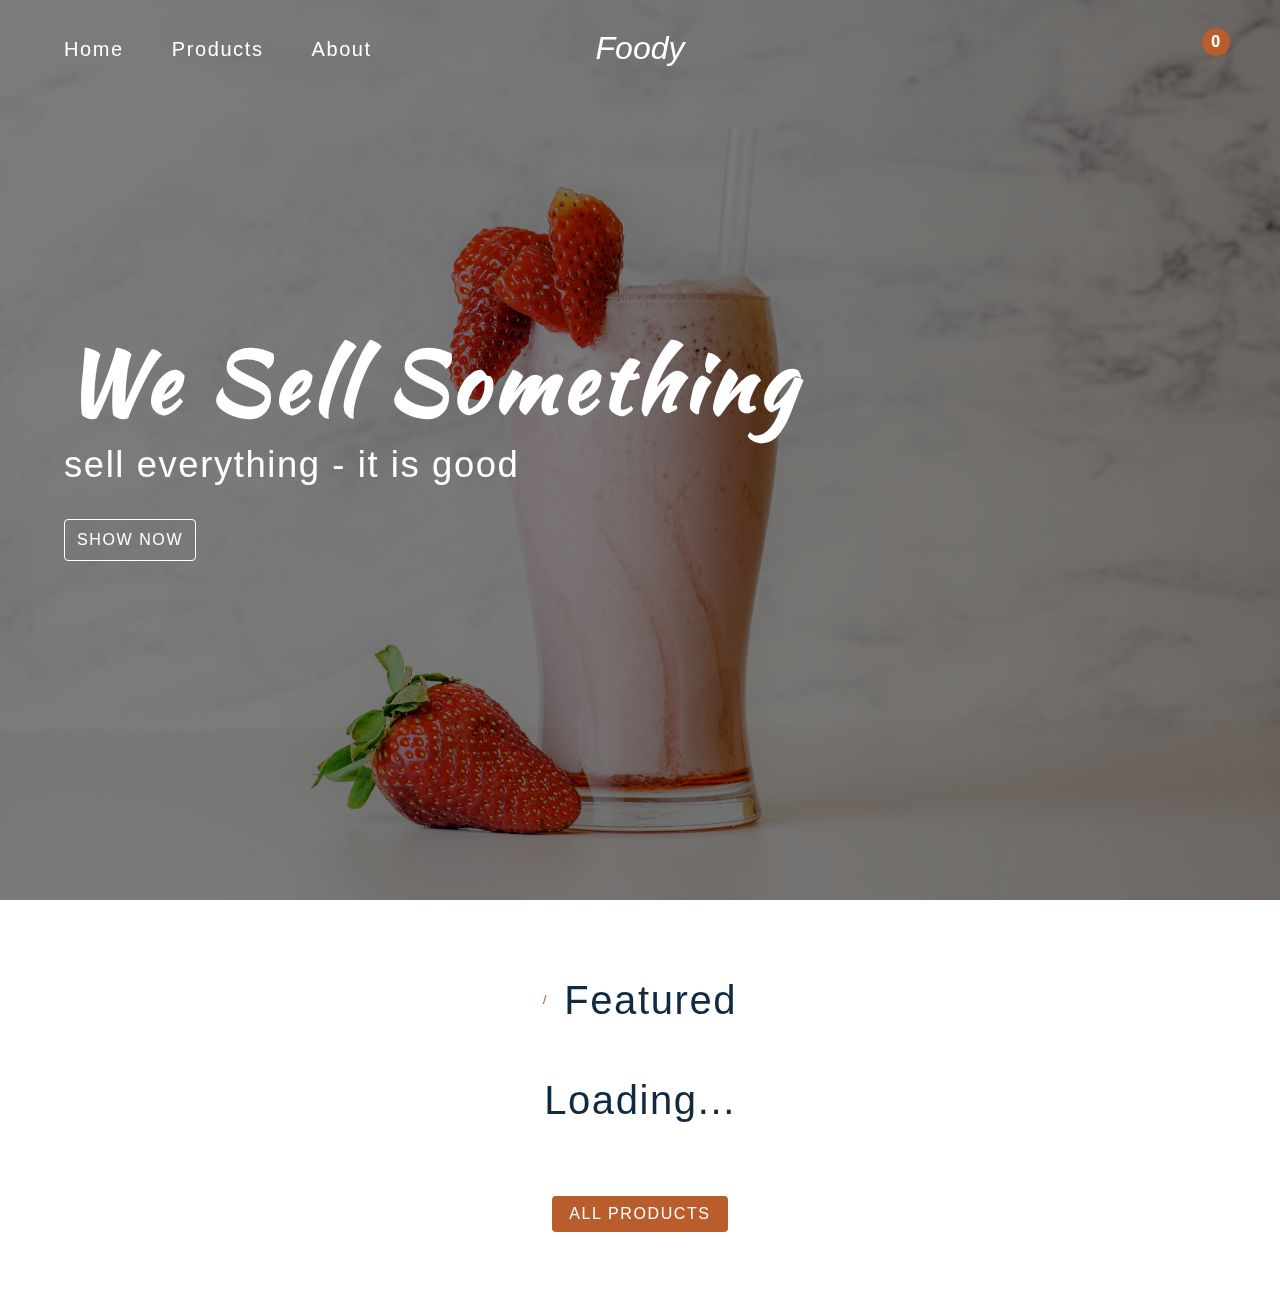
<file: index.html>
<!DOCTYPE html>
<html lang="en">
<head>
  <meta charset="UTF-8">
  <meta name="viewport" content="width=device-width, initial-scale=1.0">
  <title>Shop App</title>
  <!-- font awesome -->
  <link rel="stylesheet" href="https://cdnjs.cloudflare.com/ajax/libs/font-awesome/5.9.0/css/all.min.css" integrity="sha512-q3eWabyZPc1XTCmF+8/LuE1ozpg5xxn7iO89yfSOd5/oKvyqLngoNGsx8jq92Y8eXJ/IRxQbEC+FGSYxtk2oiw==" crossorigin="anonymous" referrerpolicy="no-referrer" />
  <!-- css -->
  <link rel="stylesheet" href="styles.css">
</head>
<body>

  <!-- navbar -->
  <nav class="navbar">
    <div class="nav-center">

      <!-- links -->
      <div>
        <button class="toggle-nav">
          <i class="fas fa-bars"></i>
        </button>
        <ul class="nav-links">
          <li>
            <a href="./index.html" class="nav-link">home</a>
          </li>
          <li>
            <a href="./products.html" class="nav-link">products</a>
          </li>
          <li>
            <a href="./about.html" class="nav-link">about</a>
          </li>
        </ul>
      </div>

      <!-- logo -->
      <div class="nav-logo white">
        <i>Foody</i>
      </div>

      <!-- cart icon -->
      <div class="toggle-container">
        <button class="toggle-cart">
          <i class="fas fa-shopping-cart"></i>
        </button>
        <span class="cart-item-count">1</span>
      </div>
    </div>
  </nav>

  <!-- hero -->
  <section class="hero">
    <div class="hero-container">
      <h1 class="text-slanted">
        we sell something
      </h1>
      <h3>sell everything - it is good</h3>
      <a href="./products.html" class="hero-btn">show now</a>
    </div>
  </section>

  <!-- sidebar -->
  <div class="sidebar-overlay">
    <aside class="sidebar">

      <!-- close -->
      <button class="sidebar-close">
        <i class="fas fa-times"></i>
      </button>
      
      <ul class="sidebar-links">
        <li>
          <a href="./index.html" class="sidebar-link">
            <i class="fas fa-home fa-fw"></i>
            home
          </a>
        </li>
        <li>
          <a href="./products.html" class="sidebar-link">
            <i class="fas fa-couch fa-fw"></i>
            products
          </a>
        </li>
        <li>
          <a href="./about.html" class="sidebar-link">
            <i class="fas fa-book fa-fw"></i>
            about
          </a>
        </li>
      </ul>
    </aside>
  </div>

  <!-- cart -->
  <div class="cart-overlay">
    <aside class="cart">
      <button class="cart-close">
        <i class="fas fa-times"></i>
      </button>
      <header>
        <h3 class="text-slanted">your cart</h3>
      </header>

      <!-- cart item -->
      <div class="cart-items"></div>

      <!-- footer -->
      <footer>
        <h3 class="cart-total text-slanted">total : $13.00</h3>
        <button class="cart-checkout btn">checkout</button>
      </footer>
    </aside>
  </div>

  <!-- featured product -->
  <section class="section featured">
    <div class="title">
      <h2>
        <span>/</span>featured
      </h2>
    </div>
    <div class="featured-center section-center">
      <h2 class="section-loading">loading...</h2>

      <!-- single product -->
      <!-- <article class="product">
        <div class="product-container">
          <img src="./images/main-bcg.jpeg" alt="product images" class="product-img img">
          <div class="product-icons">
            <a href="./product.html?id=1" class="product-icon">
              <i class="fas fa-search"></i>
            </a>
            <button class="product-cart-btn product-icon" data-id="1">
              <i class="fas fa-shopping-cart"></i>
            </button>
          </div>
        </div>
        <footer>
          <p class="product-name">name</p>
          <h4 class="product-price">$13.00</h4>
        </footer>
      </article> -->
    </div>
    <a href="./products.html" class="btn">all products</a>
  </section>

  
  <script type="module" src="script.js"></script>
</body>
</html>
</file>
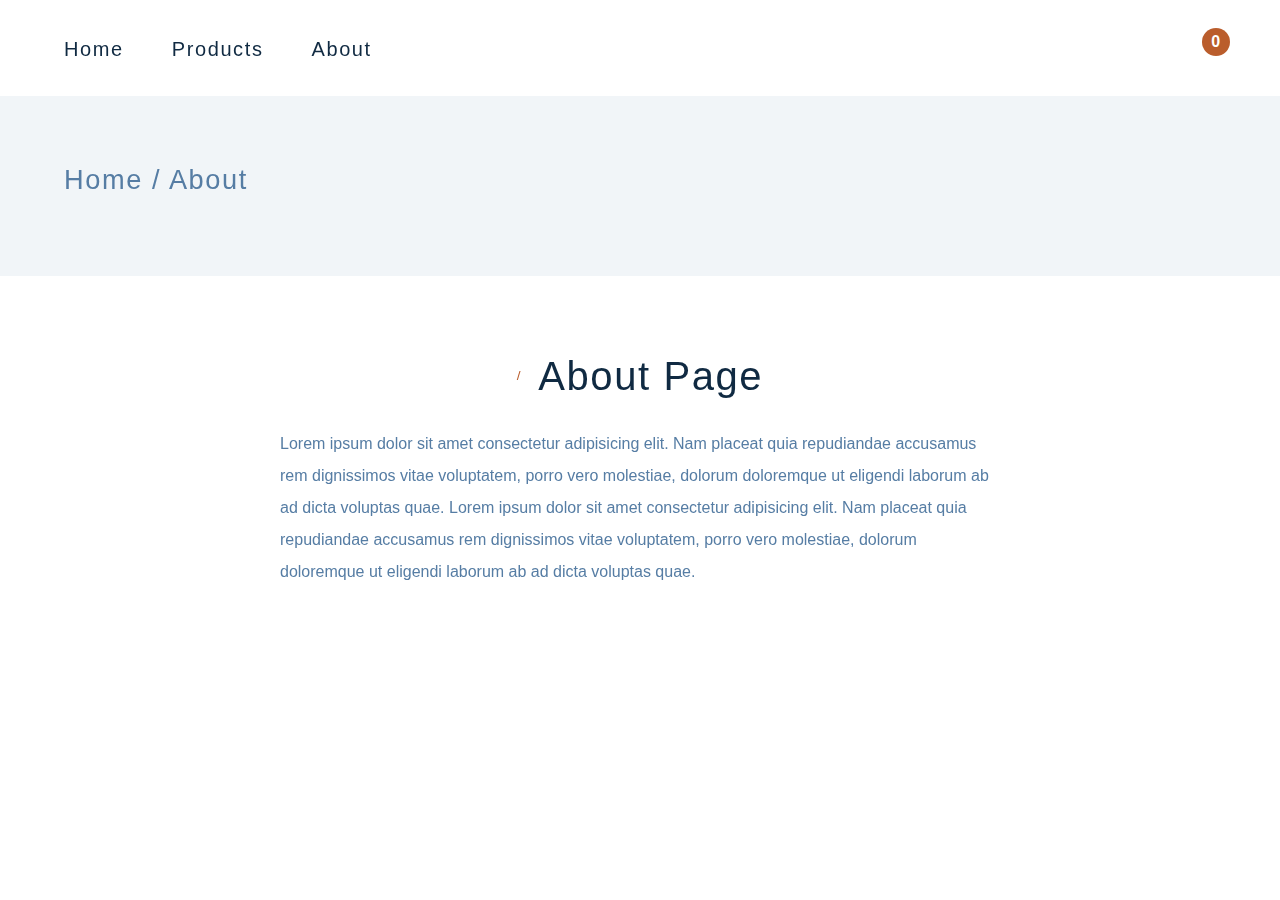
<file: about.html>
<!DOCTYPE html>
<html lang="en">
<head>
  <meta charset="UTF-8">
  <meta name="viewport" content="width=device-width, initial-scale=1.0">
  <title>Shop About</title>

  <link rel="stylesheet" href="https://cdnjs.cloudflare.com/ajax/libs/font-awesome/5.9.0/css/all.min.css" integrity="sha512-q3eWabyZPc1XTCmF+8/LuE1ozpg5xxn7iO89yfSOd5/oKvyqLngoNGsx8jq92Y8eXJ/IRxQbEC+FGSYxtk2oiw==" crossorigin="anonymous" referrerpolicy="no-referrer" />

  <link rel="stylesheet" href="./styles.css">
</head>
<body>
  <!-- navbar -->
  <nav class="navbar page">
    <div class="nav-center">

      <!-- links -->
      <div>
        <button class="toggle-nav">
          <i class="fas fa-bars"></i>
        </button>
        <ul class="nav-links">
          <li>
            <a href="./index.html" class="nav-link">home</a>
          </li>
          <li>
            <a href="./products.html" class="nav-link">products</a>
          </li>
          <li>
            <a href="./about.html" class="nav-link">about</a>
          </li>
        </ul>
      </div>

      <!-- logo -->
      <div class="nav-logo white">
        <i>Foody</i>
      </div>

      <!-- cart icon -->
      <div class="toggle-container">
        <button class="toggle-cart">
          <i class="fas fa-shopping-cart"></i>
        </button>
        <span class="cart-item-count">1</span>
      </div>
    </div>
  </nav>

  <!-- hero -->
  <section class="page-hero">
    <div class="section-center">
      <h3 class="page-hero-title">Home / About</h3>
    </div>
  </section>

  <!-- sidebar -->
  <div class="sidebar-overlay">
    <aside class="sidebar">

      <!-- close -->
      <button class="sidebar-close">
        <i class="fas fa-times"></i>
      </button>
      
      <ul class="sidebar-links">
        <li>
          <a href="./index.html" class="sidebar-link">
            <i class="fas fa-home fa-fw"></i>
            home
          </a>
        </li>
        <li>
          <a href="./products.html" class="sidebar-link">
            <i class="fas fa-couch fa-fw"></i>
            products
          </a>
        </li>
        <li>
          <a href="./about.html" class="sidebar-link">
            <i class="fas fa-book fa-fw"></i>
            about
          </a>
        </li>
      </ul>
    </aside>
  </div>

  <!-- cart -->
  <div class="cart-overlay">
    <aside class="cart">
      <button class="cart-close">
        <i class="fas fa-times"></i>
      </button>
      <header>
        <h3 class="text-slanted">your cart</h3>
      </header>

      <!-- cart item -->
      <div class="cart-items"></div>

      <!-- footer -->
      <footer>
        <h3 class="cart-total text-slanted">total : $13.00</h3>
        <button class="cart-checkout btn">checkout</button>
      </footer>
    </aside>
  </div>

  <!-- About -->
  <section class="section section-center about-page">
    <div class="title">
      <h2><span>/</span>about page</h2>
    </div>
    <p class="about-text">
      Lorem ipsum dolor sit amet consectetur adipisicing elit. Nam placeat quia repudiandae accusamus rem dignissimos vitae voluptatem, porro vero molestiae, dolorum doloremque ut eligendi laborum ab ad dicta voluptas quae.
      Lorem ipsum dolor sit amet consectetur adipisicing elit. Nam placeat quia repudiandae accusamus rem dignissimos vitae voluptatem, porro vero molestiae, dolorum doloremque ut eligendi laborum ab ad dicta voluptas quae.
    </p>
  </section>

  <script type="module" src="./src/pages/about.js"></script>
</body>
</html>
</file>
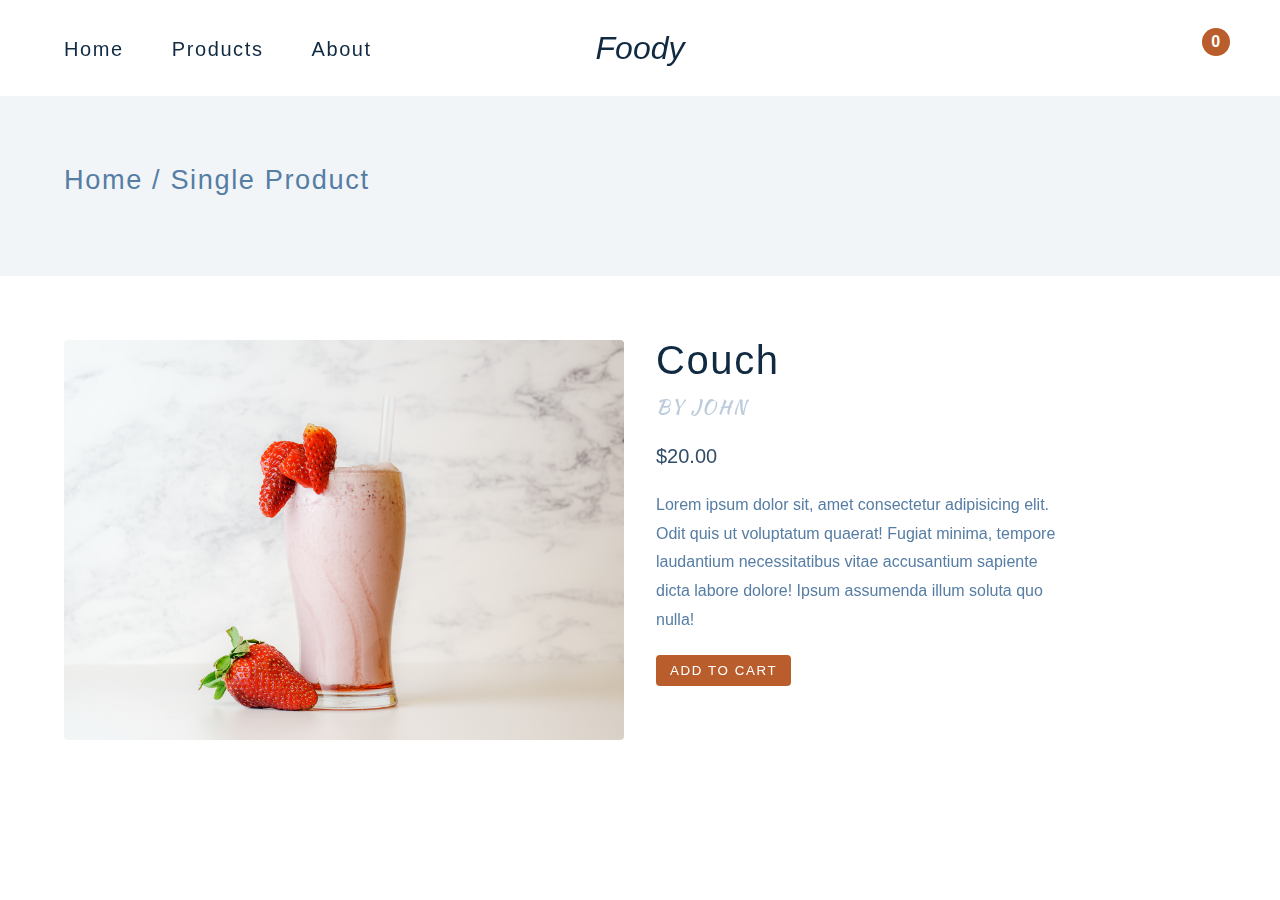
<file: product.html>
<!DOCTYPE html>
<html lang="en">
<head>
  <meta charset="UTF-8">
  <meta name="viewport" content="width=device-width, initial-scale=1.0">
  <title>Shop Product</title>
  <link rel="stylesheet" href="https://cdnjs.cloudflare.com/ajax/libs/font-awesome/5.9.0/css/all.min.css" integrity="sha512-q3eWabyZPc1XTCmF+8/LuE1ozpg5xxn7iO89yfSOd5/oKvyqLngoNGsx8jq92Y8eXJ/IRxQbEC+FGSYxtk2oiw==" crossorigin="anonymous" referrerpolicy="no-referrer" />

  <link rel="stylesheet" href="./styles.css">
</head>
<body>
  <!-- navbar -->
  <nav class="navbar page">
    <div class="nav-center">
      <!-- links -->
      <div>
        <button class="toggle-nav">
          <i class="fas fa-bars"></i>
        </button>
        <ul class="nav-links">
          <li>
            <a href="index.html" class="nav-link">home</a>
          </li>
          <li>
            <a href="products.html" class="nav-link">products</a>
          </li>
          <li>
            <a href="about.html" class="nav-link">about</a>
          </li>
        </ul>
      </div>
      <!-- logo -->
      <div class="nav-logo">
        <i>Foody</i>
      </div>
      <!-- cart icon -->
      <div class="toggle-container">
        <button class="toggle-cart">
          <i class="fas fa-shopping-cart"></i>
        </button>
        <span class="cart-item-count">1</span>
      </div>
    </div>
  </nav>

  <!-- hero -->
  <section class="page-hero">
    <div class="section-center">
      <h3 class="page-hero-title">Home / Single Product</h3>
    </div>
  </section>

  <!-- sidebar -->
  <div class="sidebar-overlay">
    <aside class="sidebar">
      <!-- close -->
      <button class="sidebar-close">
        <i class="fas fa-times"></i>
      </button>
      <!-- links -->
      <ul class="sidebar-links">
        <li>
          <a href="index.html" class="sidebar-link">
            <i class="fas fa-home fa-fw"></i>
            home
          </a>
        </li>
        <li>
          <a href="products.html" class="sidebar-link">
            <i class="fas fa-couch fa-fw"></i>
            products
          </a>
        </li>
        <li>
          <a href="about.html" class="sidebar-link">
            <i class="fas fa-book fa-fw"></i>
            about
          </a>
        </li>
      </ul>
    </aside>
  </div>
  <!-- cart -->
  <div class="cart-overlay">
    <aside class="cart">
      <button class="cart-close">
        <i class="fas fa-times"></i>
      </button>
      <header>
        <h3 class="text-slanted">your cart</h3>
      </header>
      <!-- cart items -->
      <div class="cart-items">

        <!-- <article class="cart-item">
          <img src="./images/main-bcg.jpeg" class="cart-item-img" alt="img" />
          <div>
            <h4 class="cart-item-name">product name</h4>
            <p class="cart-item-price">$30.00</p>
            <button class="cart-item-remove-btn" data-id="1">remove</button>
          </div>

          <div>
            <button class="cart-item-increase-btn" data-id="1">
              <i class="fas fa-chevron-up"></i>
            </button>
            <p class="cart-item-amount" data-id="1">1</p>
            <button class="cart-item-decrease-btn" data-id="1">
              <i class="fas fa-chevron-down"></i>
            </button>
          </div>
        </article> -->
        
      </div>
      <!-- footer -->
      <footer>
        <h3 class="cart-total text-slanted">total : $13.00</h3>
        <button class="cart-checkout btn">checkout</button>
      </footer>
    </aside>
  </div>

  <!-- product info -->

  <section class="single-product">
    <div class="section-center single-product-center">
      <img
        src="./images/main-bcg.jpeg"
        class="single-product-img img"
        alt=""
      />
      <article class="single-product-info">
        <div>
          <h2 class="single-product-title">couch</h2>
          <p class="single-product-company text-slanted">by john</p>
          <p class="single-product-price">$20.00</p>
          <div class="single-product-colors"></div>
          <p class="single-product-desc">
            Lorem ipsum dolor sit, amet consectetur adipisicing elit. Odit
            quis ut voluptatum quaerat! Fugiat minima, tempore laudantium
            necessitatibus vitae accusantium sapiente dicta labore dolore!
            Ipsum assumenda illum soluta quo nulla!
          </p>
          <button class="addToCartBtn btn" data-id="id">add to cart</button>
        </div>
      </article>
    </div>
  </section>
  <div class="page-loading">
    <h2>loading...</h2>
  </div>
  <script src="./src/pages/product.js" type="module"></script>
</body>
</html>
</file>
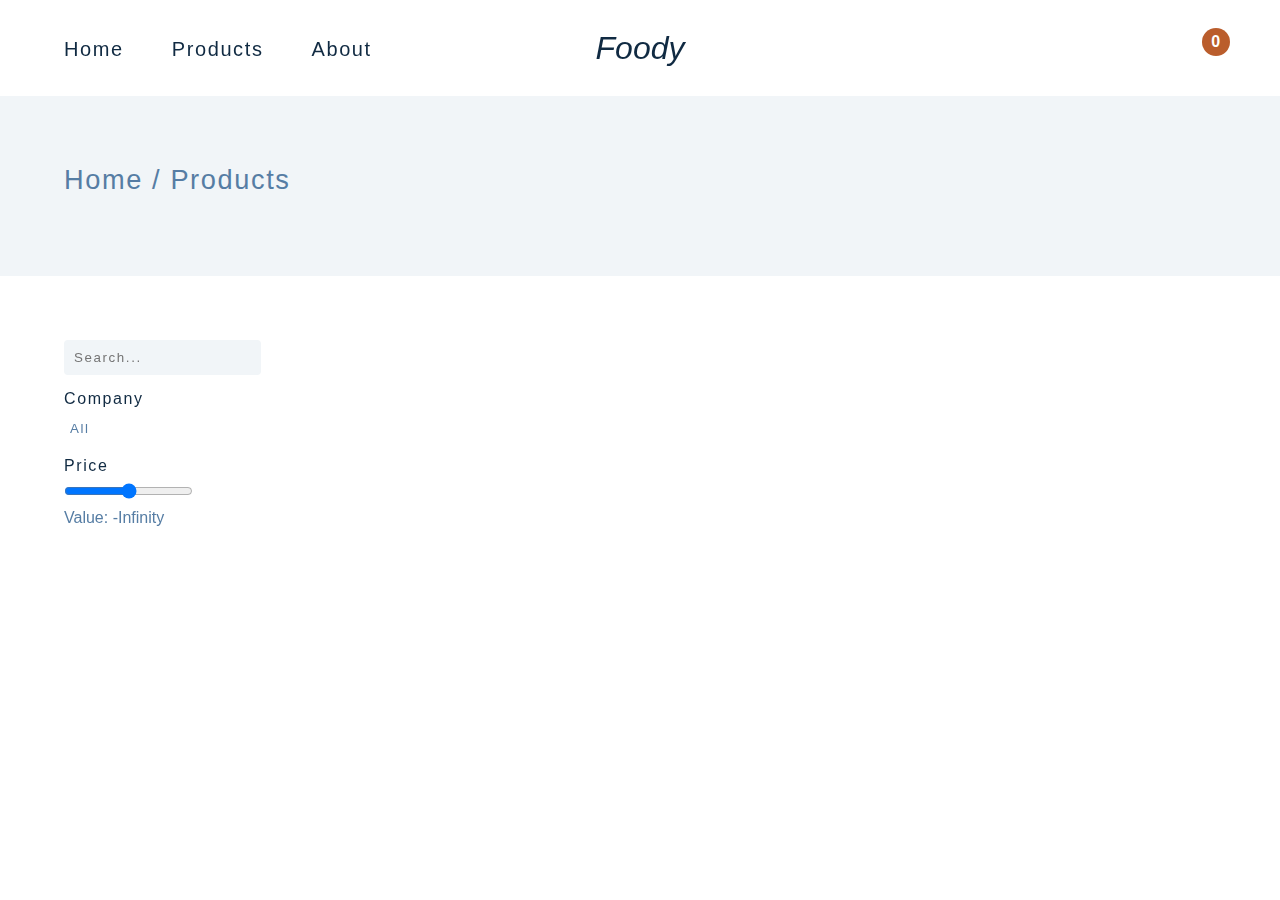
<file: products.html>
<!DOCTYPE html>
<html lang="en">
<head>
  <meta charset="UTF-8">
  <meta name="viewport" content="width=device-width, initial-scale=1.0">
  <title>Shop Products</title>
  <link rel="stylesheet" href="https://cdnjs.cloudflare.com/ajax/libs/font-awesome/5.9.0/css/all.min.css" integrity="sha512-q3eWabyZPc1XTCmF+8/LuE1ozpg5xxn7iO89yfSOd5/oKvyqLngoNGsx8jq92Y8eXJ/IRxQbEC+FGSYxtk2oiw==" crossorigin="anonymous" referrerpolicy="no-referrer" />

  <link rel="stylesheet" href="./styles.css">
</head>
<body>
  <!-- navbar -->
  <nav class="navbar page">
    <div class="nav-center">
      <!-- links -->
      <div>
        <button class="toggle-nav">
          <i class="fas fa-bars"></i>
        </button>
        <ul class="nav-links">
          <li>
            <a href="index.html" class="nav-link">home</a>
          </li>
          <li>
            <a href="products.html" class="nav-link">products</a>
          </li>
          <li>
            <a href="about.html" class="nav-link">about</a>
          </li>
        </ul>
      </div>
      <!-- logo -->
      <div class="nav-logo">
        <i>Foody</i>
      </div>
      <!-- cart icon -->
      <div class="toggle-container">
        <button class="toggle-cart">
          <i class="fas fa-shopping-cart"></i>
        </button>
        <span class="cart-item-count">1</span>
      </div>
    </div>
  </nav>

  <!-- hero -->
  <section class="page-hero">
    <div class="section-center">
      <h3 class="page-hero-title">Home / Products</h3>
    </div>
  </section>

  <!-- sidebar -->
  <div class="sidebar-overlay">
    <aside class="sidebar">
      <!-- close -->
      <button class="sidebar-close">
        <i class="fas fa-times"></i>
      </button>
      <!-- links -->
      <ul class="sidebar-links">
        <li>
          <a href="index.html" class="sidebar-link">
            <i class="fas fa-home fa-fw"></i>
            home
          </a>
        </li>
        <li>
          <a href="products.html" class="sidebar-link">
            <i class="fas fa-couch fa-fw"></i>
            products
          </a>
        </li>
        <li>
          <a href="about.html" class="sidebar-link">
            <i class="fas fa-book fa-fw"></i>
            about
          </a>
        </li>
      </ul>
    </aside>
  </div>
  <!-- cart -->
  <div class="cart-overlay">
    <aside class="cart">
      <button class="cart-close">
        <i class="fas fa-times"></i>
      </button>
      <header>
        <h3 class="text-slanted">your cart</h3>
      </header>
      <!-- cart items -->
      <div class="cart-items">

        <!-- <article class="cart-item">
          <img src="./images/main-bcg.jpeg" class="cart-item-img" alt="img" />
          <div>
            <h4 class="cart-item-name">product name</h4>
            <p class="cart-item-price">$30.00</p>
            <button class="cart-item-remove-btn" data-id="1">remove</button>
          </div>

          <div>
            <button class="cart-item-increase-btn" data-id="1">
              <i class="fas fa-chevron-up"></i>
            </button>
            <p class="cart-item-amount" data-id="1">1</p>
            <button class="cart-item-decrease-btn" data-id="1">
              <i class="fas fa-chevron-down"></i>
            </button>
          </div>
        </article> -->
        
      </div>
      <!-- footer -->
      <footer>
        <h3 class="cart-total text-slanted">total : $13.00</h3>
        <button class="cart-checkout btn">checkout</button>
      </footer>
    </aside>
  </div>

  <!-- products -->
  <section class="products">

    <!-- filter -->
    <div class="filters">
      <div class="filters-container">

        <!-- search -->
        <form class="input-form">
          <input type="text" class="search-input" placeholder="search...">
        </form>

        <!-- category -->
        <h4>company</h4>
        <article class="companies">
          <button class="company-btn">all</button>
          <button class="company-btn">burger king</button>
        </article>

        <!-- price -->
        <h4>price</h4>
        <form class="price-form">
          <input type="range" class="price-filter" min="0" value="50" max="100">
        </form>
        <p class="price-value"></p>
      </div>
    </div>

    <!-- products -->
    <div class="products-container">

    </div>
  </section>
  
  <!-- page loading -->
  <div class="page-loading">
    <h2>loading...</h2>
  </div>


  <script type="module" src="./src/pages/products.js"></script>
</body>
</html>
</file>
<file: styles.css>
@import url('https://fonts.googleapis.com/css2?family=Kaushan+Script&family=Noto+Sans+KR:wght@100..900&display=swap');

:root {
  --primary-color-1: hsl(21, 81%, 29%);
  --primary-color-2: hsl(21, 62%, 45%);
  --primary-color-3: hsl(21, 65%, 59%);

  --grey-color-1: #102a42;
  --grey-color-2: hsl(209, 34%, 30%);
  --grey-color-3: hsl(210, 31%, 49%);
  --grey-color-4: hsl(210, 31%, 80%);
  --grey-color-5: hsl(210, 36%, 96%);
  --white-color: #fff;
  --black-color: #000;
  --transition: all 0.3s linear;
  --spacing: 0.1rem;
  --radius: 0.25rem;
  --dark-shadow:0 5px 15px rgba(0, 0, 0, 0.2);
  --max-width:1170px; 
  --fixed-width:620px;
}

*,
::after,
::before
{
  margin: 0;
  padding: 0;
  box-sizing: border-box;
}

body {
  font-family: sans-serif;
  background: var(--white-color);
  color: var(--grey-color-1);
  line-height: 1.5; 
  font-size: 0.875rem;
}

ul {
  list-style-type: none;
}

a {
  text-decoration: none;
}

h1, h2, h3, h4, h5, h6 {
  letter-spacing: var(--spacing);
  text-transform: capitalize;
  line-height: 1.25;
  margin-bottom: 0.75rem;
  font-weight: 400;
}

h1 {
  font-size: 3rem;
}

h2 {
  font-size: 2rem;
}

h3 {
  font-size: 1.25rem;
}

h4 {
  font-size: 0.875rem;
}

p {
  margin-bottom: 1.25rem;
  color: var(--grey-color-3);
}

@media screen and (min-width: 800px) {
  h1 {
    font-size: 4rem;
  }
  
  h2 {
    font-size: 2.5rem;
  }
  
  h3 {
    font-size: 1.7rem;
  }
  
  h4 {
    font-size: 1rem;
  }
  body {
    font-size: 1rem;
  }

  h1,h2,h3,h4 {
    line-height: 1;
  }
}

.img {
  width: 100%;
  display: block;
}

.text-slanted {
  font-family: 'Kaushan Script', cursive;
}

.section-center {
  width: 90vw;
  max-width: var(--max-width);
  margin: 0 auto;
}

.section {
  padding: 5rem 0;
}

.btn {
  background: var(--primary-color-2);
  color: var(--white-color);
  border-radius: var(--radius);
  padding: 0.375rem 0.75rem;
  text-transform: uppercase;
  letter-spacing: var(--spacing);
  display: inline-block;
  transition: var(--transition);
  border-color: transparent;
}

.btn:hover {
  background-color: var(--primary-color-3);
  color: var(--black-color);
}

.section-loading {
  text-align: center;
  position: absolute;
  top: 2rem;  
  left: 50%;
  transform: translate(-50%, -50%);
}

.page-loading {
  position: fixed;
  top: 0;
  left: 0;
  width: 100%;
  height: 100%; 
  background-color: var(--grey-color-5);
  display: flex; 
  align-items: center;  
  justify-content: center;
}

/* Navbar */
.navbar {
  height: 6rem; 
  background-color: transparent;
  display: flex; 
  align-items: center; 
  justify-content: center;
}

.nav-center {
  width: 90vw; 
  max-width: var(--max-width);
  display: flex; 
  justify-content: space-between;
  align-items: center; 
}

.nav-links {
  display: none;
}

.nav-logo {
  font-size: 2rem;
}

.nav-logo.white {
  color: white;
  font-size: 2rem;
}

.toggle-nav {
  background-color: var(--primary-color-2);
  border-color: transparent;
  color: white;
  width: 3.75rem;
  height: 2.25rem;
  display: flex;
  align-items: center;
  justify-content: center;
  font-size: 1.5rem;
  border-radius: 2rem;
  cursor: pointer;
  transition: var(--transition);
}

.toggle-nav:hover {
  background-color: var(--primary-color-1);
}

.toggle-container {
  position: relative;
  margin-top: 0.75rem;
}

.toggle-cart {
  background-color: transparent;
  border-color: transparent;
  font-size: 1.6rem;
  color: var(--white-color);
  cursor: pointer;
}

.cart-item-count {
  position: absolute;
  top: -0.85rem;
  right: -0.85rem;
  background-color: var(--primary-color-2);
  width: 1.75rem;
  height: 1.75rem;
  display: grid;
  place-items: center;
  border-radius: 50%;
  color: var(--white-color);
  font-weight: bold;
  font-size: 1rem;
}

@media screen and (min-width: 800px) {
  .nav-center {
    position: relative;
  }
  .nav-logo {
    position: absolute;
    top: 50%;
    left: 65%;
    transform: translate(-50%, -50%);
  }
  .toggle-nav {
    display: none;
  }
  .nav-links {
    display: flex;
    font-size: 1.5rem;
    text-transform: capitalize;
  }
  .nav-link {
    color: var(--white-color);
    margin-right: 3rem;
    letter-spacing: var(--spacing);
    transition: var(--transition);
    font-size: 1.25rem;
  }
  .nav-link:hover {
    color: var(--primary-color-2);
  }
}

@media screen and (min-width: 992px) {
  .nav-logo {
    left: 50%;
  }
}

/* page navbar */
.page .nav-link {
  color: var(--grey-color-1);
}
.page .nav-link:hover {
  color: var(--primary-color-2);
}

.page .toggle-cart {
  color: var(--grey-color-1);
}

.hero {
  min-height: 100vh;
  margin-top: -6rem;
  background: linear-gradient(rgba(0, 0, 0, 0.5), rgba(0, 0, 0, 0.5)), url(./images/main-bcg.jpeg) center/cover;
  display: grid;
  place-items: center;
  color: var(--white-color);
}

.hero-container {
  width: 90vw;
  max-width: var(--max-width);
}

.hero h1 {
  font-weight: 700;
}

.hero h3 {
  text-transform: none;
  font-size: 1.5rem;
}

.hero-btn {
  color: var(--white-color);
  background: transparent;
  border: 1px solid var(--white-color);
  padding: 0.5rem 0.75rem;
  display: inline-block;
  margin-top: 0.75rem;
  text-transform: uppercase;
  letter-spacing: var(--spacing);
  border-radius: var(--radius);
  transition: var(--transition);
}

.her-btn:hover {
  background-color: var(--white-color);
  color: var(--primary-color-2);
}

@media screen and (min-width: 800px) {
  .hero h3 {
    font-size: 1.5rem;
    margin: 1rem 0;
  }
}

@media screen and (min-width: 992px) {
  .hero h1 {
    font-size: 5.25rem;
    letter-spacing: 5px;
  }
  .hero h3 {
    font-size: 2.275rem;
    margin: 1.5rem 0;
  }
}

/* side bar */
.sidebar-overlay {
  position: fixed;
  top: 0;
  left: 0;
  width: 100%;
  height: 100%;
  display: grid;
  place-items: center;
  z-index: -1;
  transition: var(--transition);
  opacity: 0;
  background-color: rgba(0, 0, 0, 0.5);
}

.sidebar-overlay.show {
  opacity: 1;
  z-index: 100;
}

.sidebar {
  width: 90vw;
  height: 95vh;
  max-width: var(--fixed-width);
  background-color: var(--white-color);
  border-radius: var(--radius);
  box-shadow: var(--dark-shadow);
  position: relative;
  padding: 4rem;
  transform: scale(0);
}

.show .sidebar {
  transform: scale(1);
}

.sidebar-close {
  font-size: 2rem;
  background-color: transparent;
  border-color: transparent;
  color: var(--grey-color-3);
  position: absolute;
  top: 1rem;
  right: 1rem;
  cursor: pointer;
}

.sidebar-link {
  font-size: 1.5rem;
  text-transform: capitalize;
  color: var(--grey-color-1);
}

.sidebar-link i {
  color: var(--grey-color-3);
  margin-right: 1rem;
  margin-bottom: 1rem;
}

@media screen and (min-width: 800px) {
  .sidebar-overlay {
    display: none;
  }
}

/* product */
.product-img {
  height: 15rem;
  object-fit: cover;
  border-radius: var(--radius);
}

.product-container {
  position: relative;
}

.product-icons {
  position: absolute;
  top: 50%;
  left: 50%;
  transform: translate(-50%, -50%);
  opacity: 0;
  display: flex;
  transition: var(--transition);
}

.product-icon {
  width: 2.25rem;
  height: 2.25rem;
  background-color: var(--primary-color-2);
  color: var(--white-color);
  display: grid;
  place-items: center;
  border-radius: 50%;
  transition: var(--transition);
  cursor: pointer;
  font-size: 1rem;
  border-color: transparent;
  margin: 0 0.5rem;
}

.product-icon:hover {
  background-color: var(--primary-color-3);
}

.product-container:hover .product-icons{
  opacity: 1;
}

.product footer {
  padding: 0.75rem 0;
  text-align: center;
}

.product-price {
  margin-bottom: 0;
  color: var(--grey-color-2);
  font-weight: 700;
}

.product-name {
  margin-bottom: 0.25rem;
  text-transform: capitalize;
  letter-spacing: var(--spacing);
}

.product-price {
  margin-bottom: 0;
  color: var(--grey-color-2);
  font-weight: 700;
}

.featured-center {
  margin: 3rem auto 2rem auto;
  display: grid;
  gap: 1rem;
  min-height: 6rem;
  position: relative;
}

.featured .btn {
  display: block;
  width: 11rem;
  margin: 0 auto;
  text-align: center;
}

@media screen and (min-width: 992px) {
  .featured-center{
    display: grid;
    grid-template-columns: 1fr 1fr;
  }
}

@media screen and (min-width: 1200px) {
  .featured-center {
    display: grid;
    grid-template-columns: 1fr 1fr 1fr;
  }
  .product .img {
    height: 13rem;
  }
}

/* title */
.title h2 {
  display: flex;
  justify-content: center;
  align-items: center;
  font-weight: 500;
}

.title span {
  color: var(--primary-color-2);
  font-size: 0.85rem;
  margin-right: 1rem;
}

/* About page */
.about-text {
  line-height: 2;
  max-width:45rem;
  margin: 0 auto;
  margin-top: 2rem;
}

.page-hero {
  min-height: 20vh;
  display: grid;
  place-items: center;
  background-color: var(--grey-color-5);
  color: var(--grey-color-3);
}

.page-hero-title {
  font-weight: 500;
}

/* cart */
.cart-overlay {
  position: fixed;
  top: 0;
  left: 0;
  width: 100%;
  height: 100%;
  background-color: rgba(0, 0, 0, 0.5);
  transition: var(--transition);
  opacity: 0;
  z-index: -1;
}

.cart-overlay.show {
  opacity: 1;
  z-index: 100;
}

.cart {
  position: fixed;
  top: 0;
  right: 0;
  width: 100%;
  height: 100%;
  max-width: 400px;
  background: var(--grey-color-5);
  padding: 3rem 1rem 0rem 1rem;
  display: grid;
  grid-template-rows: auto 1fr auto;
  transition: var(--transition);
  transform: translateX(100%);
  overflow: scroll;
}

.show .cart {
  transform: translateX(0);
}

.cart-close {
  font-size: 2rem;
  background: transparent;
  border-color: transparent;
  color: var(--grey-color-3);
  position: absolute;
  top: 0.5rem;
  left: 1rem;
  cursor: pointer;
}

.cart-header {
  text-align: center;
}

.cart-header h3 {
  font-weight: 500;
}

.cart-total {
  text-align: center;
  margin-bottom: 2rem;
  font-weight: 500;
}

.cart-checkout {
  display: block;
  width: 75%;
  margin: 0 auto 3rem;
}

/* cart item */
.cart-item {
  margin: 1rem 0;
  display: grid;
  grid-template-columns: auto 1fr auto;
  column-gap: 1.5rem;
  align-items: center;
}

.cart-item-img {
  width: 75px;
  height: 50px;
  object-fit: cover;
  border-radius: var(--radius);
}

.cart-item-name {
  margin-bottom: 0.15rem;
}

.cart-item-price {
  margin-bottom: 0;
  font-size: 0.75rem;
  color: var(--grey-color-2);
}

.cart-item-remove-btn {
  background-color: transparent;
  border-color: transparent;
  color: var(--grey-color-3);
  letter-spacing: var(--spacing);
  cursor: pointer;
}

.cart-item-amount {
  margin-bottom: 0;
  text-align: center;
  color: var(--grey-color-2);
  line-height: 1;
}

.cart-item-increase-btn,
.cart-item-decrease-btn {
  background-color: transparent;
  border-color: transparent;
  color: var(--primary-color-2);
  cursor: pointer;
  font-size: 0.85rem;
}



/* single product */
.single-product {
  padding: 2rem 0;
}

.single-product-center {
  margin: 2rem auto;
  display: grid;
  gap: 1rem 2rem;
}

.single-product-img {
  height: 25rem;
  border-radius: var(--radius);
  object-fit: cover;
}

.single-product-company {
  font-size: 1.2rem;
  color: var(--grey-color-4);
  text-transform: uppercase;
  letter-spacing: var(--spacing);
  margin-bottom: 1.25rem;
}

.single-product-price {
  color: var(--grey-color-2);
  font-size: 1.25rem;
  font-weight: 500;
}

.product-color {
  display: inline-block;
  width: 1rem;
  height: 1rem;
  border-radius: 50%;
  background: #222;
  margin: 0.5rem 0.5rem 1.5rem 0;
}

.single-product-desc {
  max-width: 25rem;
  line-height: 1.8;
}

@media screen and (min-width: 992px) {
  .single-product-center {
    grid-template-columns: 1fr 1fr;
  }
}

/* products */
.products {
  width: 90vw;
  display: grid;
  grid-gap: 1rem;
  margin: 4rem auto;
  max-width: var(--max-width);
  position: relative;
}

.filters-container {
  position: sticky;
  top: 1rem;
}

.filters h4 {
  font-weight: 500;
  margin: 1rem 0 0.5rem;
}

.search-input {
  padding: 0.5rem;
  background-color: var(--grey-color-5);
  border-radius: var(--radius);
  border-color: transparent;
  letter-spacing: var(--spacing);
}

.search-input::placeholder {
  text-transform: capitalize;
}

.company-btn {
  display: block;
  margin: 0.25rem 0;
  padding: 0.25rem;
  text-transform: capitalize;
  background-color: transparent;
  border-color: transparent;
  letter-spacing: var(--spacing);
  color: var(--grey-color-3);
  cursor: pointer;
  transition: var(--transition);
}

.company-btn:hover {
  color: var(--grey-color-2);
}

.price-filter {
  background-color: var(--grey-color-3);
  color: var(--grey-color-3);
}

@media screen and (min-width: 768px){
  .products {
    grid-template-columns: 200px 1fr;
  }
  .categories {
    position: static;
    top: 1rem;
  }
}

@media screen and (min-width: 992px) {
  .products-container {
    display: grid;
    grid-template-columns: repeat(2, 1fr);
    gap: 1rem;
  }
  .products-container, .product-img {
    height: 10rem;
  }
  .products-container, .product-name {
    font-size: 0.85rem;
  }
  .products-container, .product-price {
    font-size: 0.85rem;
  }
}

@media screen and (min-width: 1170px) {
  .products-container {
    grid-template-columns: repeat(3, 1fr);
  }
}

.filter-error {
  position: absolute;
  top: 5rem;
  left: 0;
  width: 100%;
  text-align: center;
  margin-top: 4rem;
}
</file>
